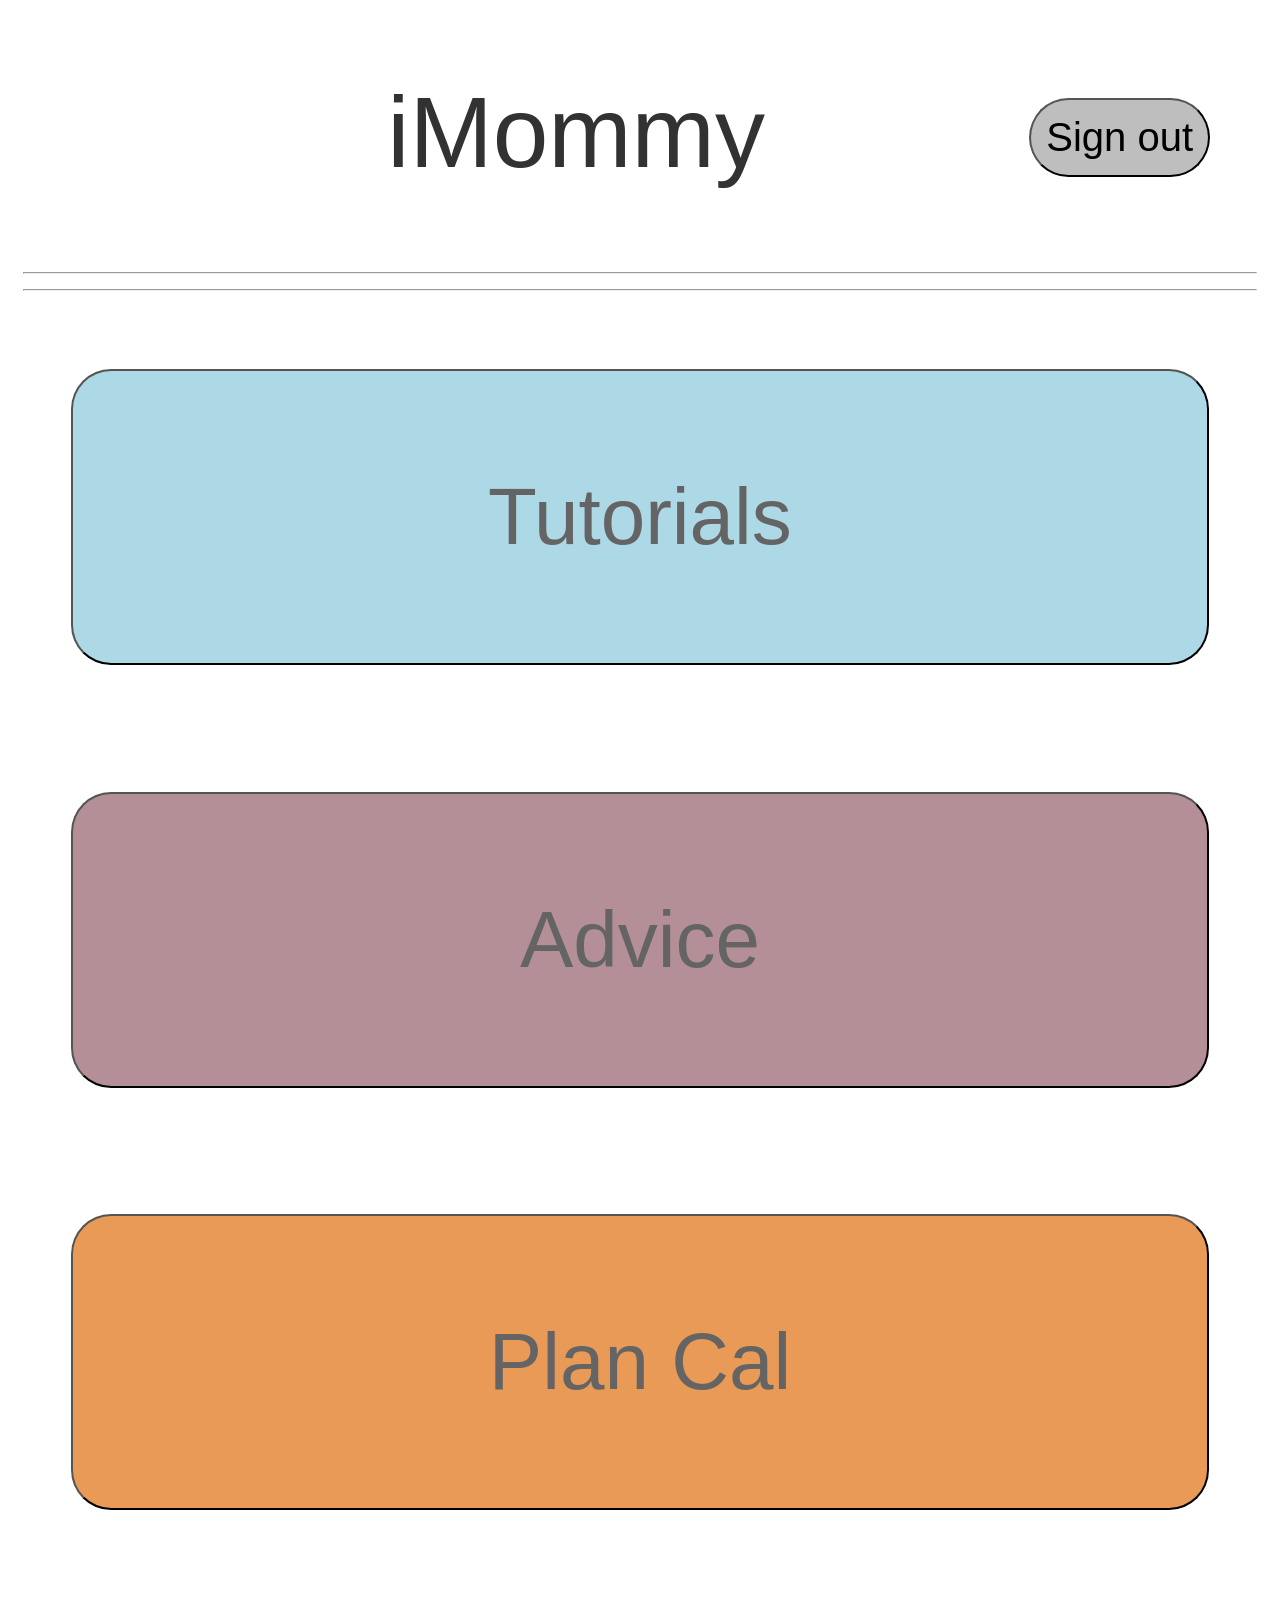
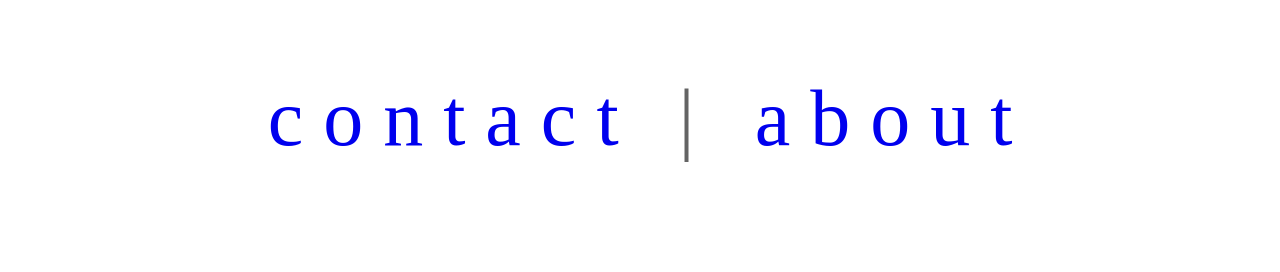
<file: index.html>
<!DOCTYPE html>

<html>
    <head>
        <title>iMommy Home</title>
        <link rel='stylesheet' href='style_mom.css'>
        <script src="https://ajax.googleapis.com/ajax/libs/jquery/1.12.4/jquery.min.js"></script>
        <script src="https://apis.google.com/js/platform.js" async defer></script>
            <script src="imommy.js"></script>
    </head>
    <body>
        <h1 class="header_home">iMommy</h1>
        <button id="signout" onclick="signOut()" >Sign out</button></a>
        <hr>
        <hr>
        <a href="iMommyTutorials.html"><button class="thick" id="tutorials">Tutorials</button></a>
        <br>
        <a href="firechat-master/website/Firechat.html"><button class="thick" id="advice">Advice</button></a>
        <br>
        <a href="plan_cal.html"><button class="thick" id="plan_cal">Plan Cal</button></a>
        <div class="footer">
            <a href="Contact.html"><p>c o n t a c t</p></a>
            <p>|</p>
            <a href="AboutUs.html"><p>a b o u t</p></a>
        </div>
    </body>
</html>
</file>
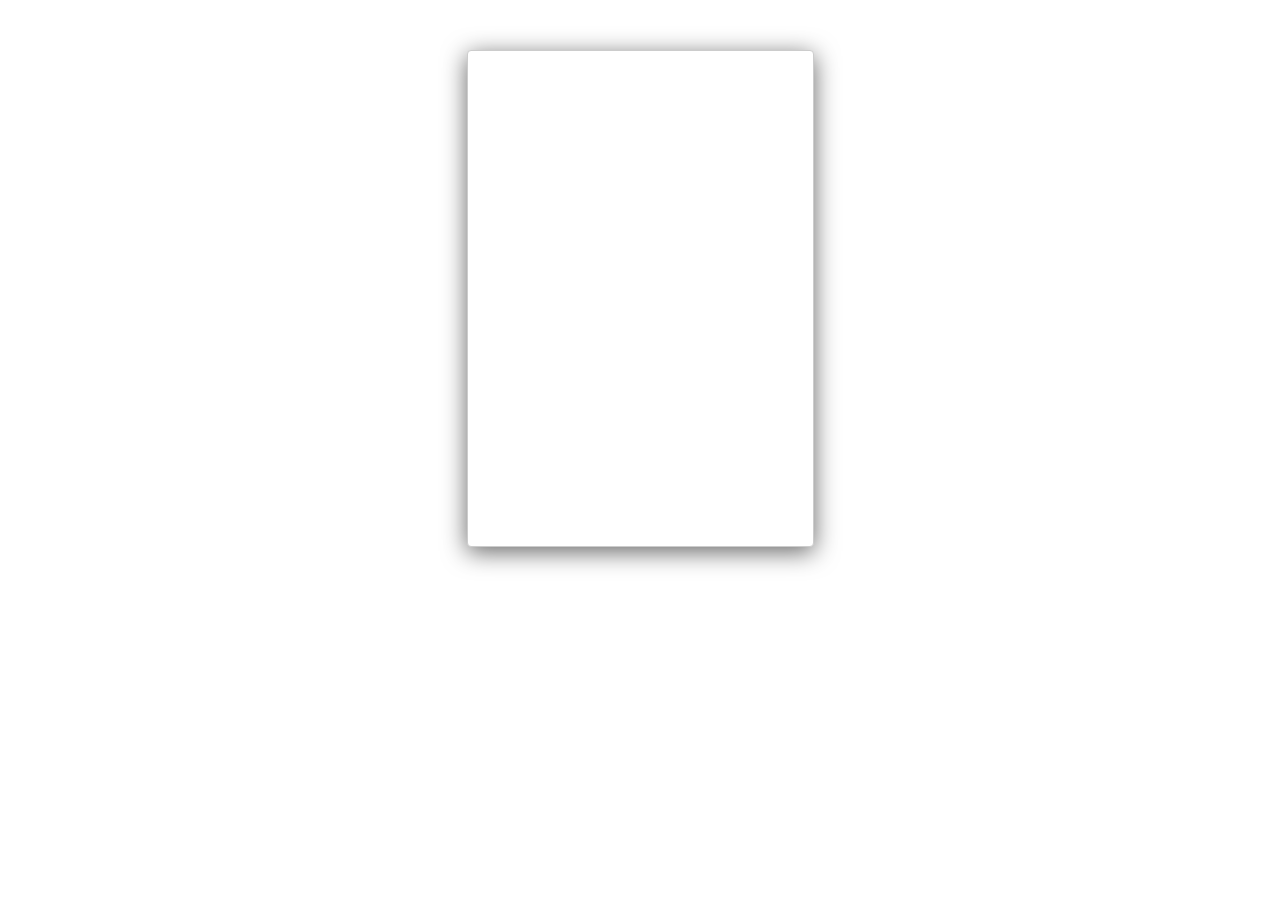
<file: firechat-master/website/index.html>
<!DOCTYPE html>
<html>
  <head>
    <meta charset="utf-8" />

    <!-- jQuery -->
    <script src="https://cdnjs.cloudflare.com/ajax/libs/jquery/2.1.1/jquery.min.js"></script>

    <!-- Firebase -->
    <script src="https://cdn.firebase.com/js/client/2.0.2/firebase.js"></script>

    <!-- Firechat -->
    <link rel="stylesheet" href="https://cdn.firebase.com/libs/firechat/2.0.1/firechat.min.css" />
    <script src="https://cdn.firebase.com/libs/firechat/2.0.1/firechat.min.js"></script>

    <!-- Custom CSS -->
    <style>
      #firechat-wrapper {
        height: 475px;
        max-width: 325px;
        padding: 10px;
        border: 1px solid #ccc;
        background-color: #fff;
        margin: 50px auto;
        text-align: center;
        -webkit-border-radius: 4px;
        -moz-border-radius: 4px;
        border-radius: 4px;
        -webkit-box-shadow: 0 5px 25px #666;
        -moz-box-shadow: 0 5px 25px #666;
        box-shadow: 0 5px 25px #666;
      }
    </style>
  </head>

  <!--
    Example: Anonymous Authentication

    This example uses Firebase Simple Login to create "anonymous" user sessions in Firebase,
    meaning that user credentials are not required, though a user has a valid Firebase
    authentication token and security rules still apply.

    Requirements: in order to use this example with your own Firebase, you'll need to do the following:
      1. Apply the security rules at https://github.com/firebase/firechat/blob/master/rules.json
      2. Enable the "Anonymous" authentication provider in Forge
      3. Update the URL below to reference your Firebase
      4. Update the room id for auto-entry with a public room you have created
   -->
  <body>
    <div id="firechat-wrapper"></div>
    <script type="text/javascript">
      var chatRef = new Firebase("https://firechat-demo.firebaseio.com");
      var chat = new FirechatUI(chatRef, document.getElementById("firechat-wrapper"));
      chatRef.onAuth(function(authData) {
        if (authData) {
          chat.setUser(authData.uid, "Anonymous" + authData.uid.substr(10, 8));
        } else {
          chatRef.authAnonymously(function(error, authData) {
            if (error) {
              console.log(error);
            }
          });
        }
      });
    </script>
  </body>
</html>
</file>
<file: style_mom.css>
h1{
    font-size: 100px;
    text-align: center;
    font-family: 'Roboto Condensed', sans-serif;
    font-weight: 500;
    color: rgb(50, 50, 50);
}
.signin_headers{
    font-size: 70px;
    text-align: center;
}
hr{
    margin: 15px;
}
.thick{
    margin: 5%;
    width: 90%;
    height: 20%;
    font-size: 80px;
    padding: 100px;
    color: rgb(100, 100, 100);
    border-radius: 40px;
}
.thin{
    width: 80%;
    height: 10%;
    margin-left: 5%;
    margin-bottom: 3%;
    margin-top: 4%;
    font-size: 60px;
    padding: 10px;
    padding-left: 120px;
    text-align: left;
    background-color: lightgrey;
    border-radius: 20px;
}
#signout{
  position: absolute;
  font-size: 40px;
  right: 70px;
  border-radius: 50px;
  padding: 15px;
  margin-top: 90px;
  background-color: rgb(190, 190, 190);
}
#tutorials{
    background-color: lightblue;
}
#advice{
    background-color: rgb(181, 143, 151);
}
#plan_cal{
       background-color: rgb(232, 154, 86);
}
.footer{
    font-size: 80px;
    color: rgb(100, 100, 100);
    text-align: center;
}
p{
    padding: 20px;
    display: inline-block;
}
#plus_icon{
    width: 100px;
    text-align: right;
    margin-left: 10%;
    margin-top: 3%;
}
#back{
    width:100px;
    opacity: .7;
    margin-top: 3%;
}
.header{
    display: inline-block;
    margin-left: 10%;
}
#login{
    font-size: 50px;
    padding: 10px;
    margin-left: 5%;
}
.header_home{
    display: inline-block;
    margin-left: 30%;
}
.dots{
    position: absolute;
    width: 4%;
    left: 100px;
    margin-top: 7%;
}
.side_arrow{
    position: absolute;
    width: 10%;
    margin-top: 3.5%
}

element.style{
    font-size: 100px;
}
.edit_cal{
    font-size: 70px;
    margin: 7%;
    line-height: 2em;
}
.selection{
    height: 70px;
    width: 70px;
}
#frequency{
    font-size: 35px;
}
#title{
    font-size: 40px;
    width: 50%;
}
#save_button{
    font-size: 50px;
    margin-left: 42%;
    margin-top: 4%;
    padding: 20px;
    border-radius: 20px;
}
.signin{
    font-size: 70px;
    padding: 20px;
}
.text_box{
    font-size: 40px;
    width: 370px;
    height: 50px;
    padding: 5px;
    border-style: solid;
}
.format_time{
    font-size: 40px;
    margin: 2%;
    line-height: 60px;
    margin-top: 0px;
    margin-bottom: 0px;
}
#note{
  font-size: 40px;
  margin: 20px;
  margin-top: 80px;
}











/*jenny*/

/*about us page*/
#about{
    font-size: 40px;
    line-height: 60px;
    margin: 3%;
    margin-top: 25%;
}

.sponsors{
  width:10%;
  display: block;
  margin:auto;
  margin-bottom: 50px;
}

/*first not working;3Dcarousel from https://codepen.io/nopr/pen/rfBJx/*/
/*current;https://desandro.github.io/3dtransforms/docs/carousel.html*/


.container {
  margin: 0 auto;
  width: 250px;
  height: 200px;
  position: relative;
  perspective: 1000px;
}

.carousel {
  margin-top: 20px;
  height: 100%;
  width: 100%;
  position: absolute;
  transform-style: preserve-3d;
  transition: transform 1s;
}

.item {
  display: block;
  position: absolute;
  background: #000;
  width: 250px;
  height: 200px;
  line-height: 200px;
  font-size: 5em;
  text-align: center;
  color: #FFF;
  opacity: 0.95;
  border-radius: 10px;
}

.a {
  transform: rotateY(0deg) translateZ(250px);
  background: #ed1c24;
}
.b {
  transform: rotateY(60deg) translateZ(250px);
  background: #0072bc;
}
.c {
  transform: rotateY(120deg) translateZ(250px);
  background: #39b54a;
}
.d {
  transform: rotateY(180deg) translateZ(250px);
  background: #f26522;
}
.e {
  transform: rotateY(240deg) translateZ(250px);
  background: #630460;
} 
.f {
  transform: rotateY(300deg) translateZ(250px);
  background: #8c6239;
}

.next, .prev {
  color: #444;
  position: absolute;
  margin-top: 58%;
  top: 100px;
  font-size: 30px;
  padding: .7em 1.4em;
  cursor: pointer;
  background: #CCC;
  border-radius: 5px;
  border-top: 1px solid #FFF;
  box-shadow: 0 5px 0 #999;
  transition: box-shadow 0.1s, top 0.1s;
}

.next:hover, .prev:hover { color: #000; }
.next:active, .prev:active {
  top: 104px;
  box-shadow: 0 1px 0 #999;
}
.next { right: 5em; }
.prev { left: 5em; }





/*contact page*/
.logos{
  width: 120px;
  display: inline-block;
  margin-right: 40px;
  margin-top: 40px;
  margin-left: 5%;
}
/*.git_logo{
  width: 40px;
}
*/
#info{
  /*display: block;*/
  text-align: center;
}

.name{
  text-align: center;
  font-size: 75px;
  margin-bottom: 5px;
}

.email{
  font-size: 50px; 
  text-align: center;
  margin: 0px; 
}





/*tutorialspage*/
.tutorial_title{
  margin-left: 5%;
  font-size: 40px;
}

.how_to_vid{
  margin-left: 5%;
  width:90%;
}

.vid_description{
  font-size: 30px;
  margin-left: 5%;
  margin-right: 5%;
}

h4{
  color:#6600cc;
  margin-left: 5%;
  font-size: 30px;
}
/*


/*camille*/
#firechat-wrapper {
  height: 1100px;
  max-width: 800px;
  /*font-size: 40px;*/
  padding: 10px;
  border: 1px solid #ccc;
  background-color: #fff;
  margin: 50px auto;
  text-align: center;
  -webkit-border-radius: 4px;
  -moz-border-radius: 4px;
  border-radius: 4px;
  /*-webkit-box-shadow: 0 5px 25px #666;
  -moz-box-shadow: 0 5px 25px #666;
  box-shadow: 0 5px 25px #666;*/
}
</file>
